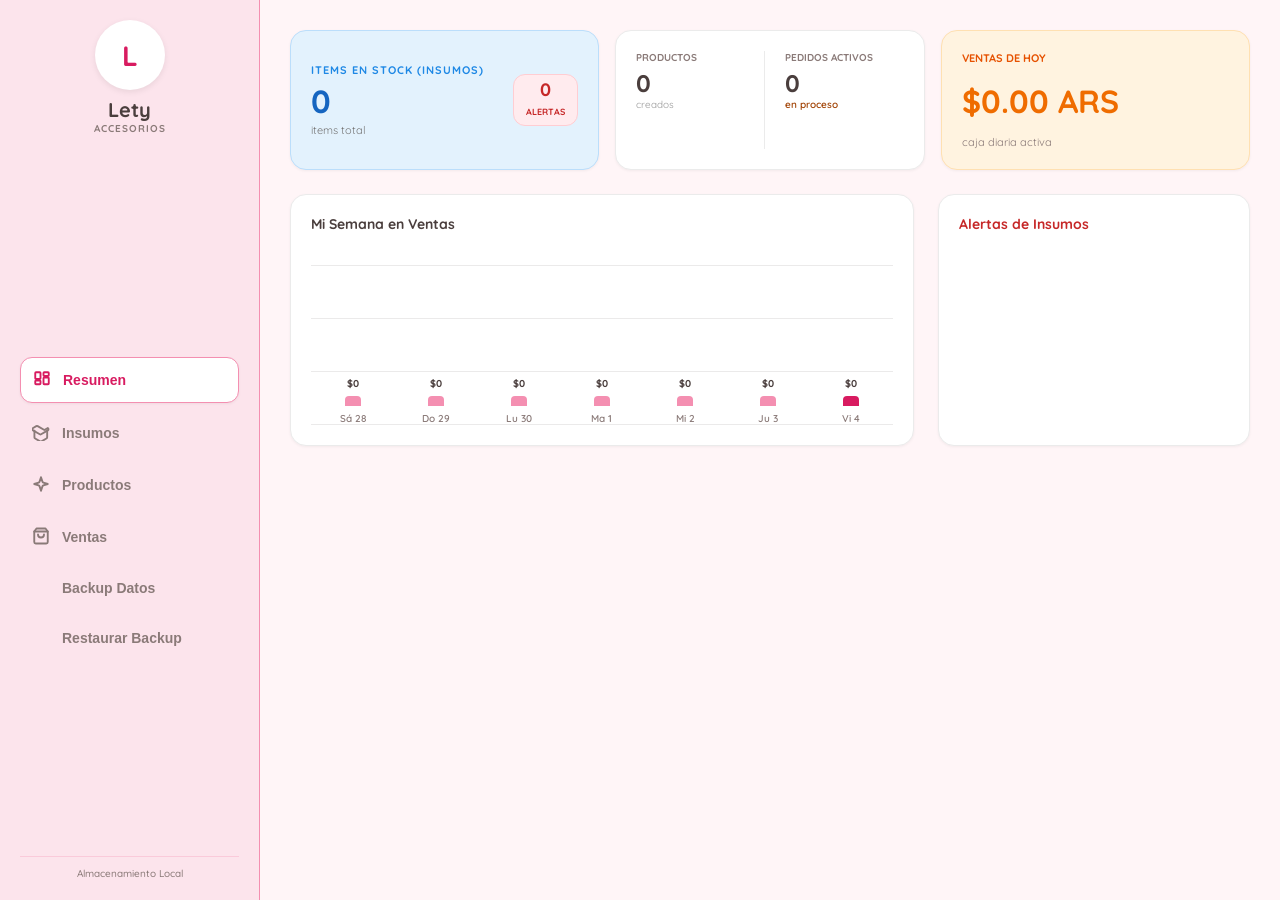
<file: frontend/index.html>
<!DOCTYPE html>
<html lang="es">
<head>
    <meta charset="UTF-8">
    <meta name="viewport" content="width=device-width, initial-scale=1.0">
    <title>Lety Accesorios - Gestión de Stock</title>

    <link rel="manifest" href="./manifest.json">

    <!-- Fuentes -->
    <link rel="preconnect" href="https://fonts.googleapis.com">
    <link rel="preconnect" href="https://fonts.gstatic.com" crossorigin>
    <link href="https://fonts.googleapis.com/css2?family=Quicksand:wght@400;500;600;700&display=swap" rel="stylesheet">

    <!-- Estilos locales -->
    <link rel="stylesheet" href="./css/styles.css">
</head>

<body>

    <!-- ====== MENÚ DE NAVEGACIÓN ====== -->
    <div class="sidebar">
        <div class="logo-container">
            <div class="logo-circle">
                <span aria-label="Lety Accesorios"
                    style="display:flex; width:100%; height:100%; align-items:center; justify-content:center; font-size:28px; font-weight:700; color:#D81B60;">
                    L
                </span>
            </div>

            <div>
                <h1 style="font-size:20px; font-weight:700; color:#4A3E3D; line-height:1.2;">Lety</h1>
                <p style="font-size:10px; font-weight:700; color:#8A7A78; letter-spacing:1px; text-transform:uppercase;">Accesorios</p>
            </div>
        </div>

        <nav class="nav-menu">

            <button onclick="cambiarPestaña('resumen')" id="btn-resumen" class="nav-btn active">
                <svg width="18" height="18" viewBox="0 0 24 24" fill="none" stroke="currentColor" stroke-width="2.5" stroke-linecap="round" stroke-linejoin="round" style="margin-bottom:2px;">
                    <rect width="7" height="9" x="3" y="3" rx="1"/>
                    <rect width="7" height="5" x="14" y="3" rx="1"/>
                    <rect width="7" height="9" x="14" y="10" rx="1"/>
                    <rect width="7" height="5" x="3" y="14" rx="1"/>
                </svg>
                <span>Resumen</span>
            </button>

            <button onclick="cambiarPestaña('insumos')" id="btn-insumos" class="nav-btn">
                <svg width="18" height="18" viewBox="0 0 24 24" fill="none" stroke="currentColor" stroke-width="2.5" stroke-linecap="round" stroke-linejoin="round" style="margin-bottom:2px;">
                    <path d="M16.5 9.4 7.55 4.24a1.79 1.79 0 0 0-1.8 0l-4.3 2.5a1.78 1.78 0 0 0 0 3.1l8.9 5.15a1.8 1.8 0 0 0 1.8 0l8.9-5.15a1.78 1.78 0 0 0 0-3.1Z"/>
                    <path d="M3.23 10.15V19a2 2 0 0 0 1 1.73l6.5 3.75a2 2 0 0 0 2 0l6.5-3.75a2 2 0 0 0 1-1.73v-8.85"/>
                </svg>
                <span>Insumos</span>
            </button>

            <button onclick="cambiarPestaña('productos')" id="btn-productos" class="nav-btn">
                <svg width="18" height="18" viewBox="0 0 24 24" fill="none" stroke="currentColor" stroke-width="2.5" stroke-linecap="round" stroke-linejoin="round" style="margin-bottom:2px;">
                    <path d="m12 3-1.912 5.813a2 2 0 0 1-1.275 1.275L3 12l5.813 1.912a2 2 0 0 1 1.275 1.275L12 21l1.912-5.813a2 2 0 0 1 1.275-1.275L21 12l-5.813-1.912a2 2 0 0 1-1.275-1.275Z"/>
                </svg>
                <span>Productos</span>
            </button>

            <button onclick="cambiarPestaña('ventas')" id="btn-ventas" class="nav-btn">
                <svg width="18" height="18" viewBox="0 0 24 24" fill="none" stroke="currentColor" stroke-width="2.5" stroke-linecap="round" stroke-linejoin="round" style="margin-bottom:2px;">
                    <path d="M6 2 3 6v14a2 2 0 0 0 2 2h14a2 2 0 0 0 2-2V6l-3-4Z"/>
                    <path d="M3 6h18"/>
                    <path d="M16 10a4 4 0 0 1-8 0"/>
                </svg>
                <span>Ventas</span>
            </button>

            <button onclick="exportarDatos()" class="nav-btn">
                <i data-lucide="download" style="width:18px; height:18px;"></i>
                <span>Backup Datos</span>
            </button>

            <button onclick="importarDatos()" class="nav-btn">
                <i data-lucide="upload" style="width:18px; height:18px;"></i>
                <span>Restaurar Backup</span>
            </button>

        </nav>

        <div style="text-align:center; font-size:10px; color:#8A7A78; font-weight:500; border-top:1px solid rgba(244,143,177,0.3); padding-top:10px;">
            Almacenamiento Local
        </div>
    </div>

    <!-- ====== CONTENEDOR CENTRAL ====== -->
    <main>

        <!-- ============================================================ -->
        <!-- PESTAÑA 1: RESUMEN GENERAL -->
        <!-- ============================================================ -->

        <div id="pestaña-resumen" style="display:flex; flex-direction:column; gap:24px; width:100%;">

            <div class="grid-3">

                <!-- Tarjeta Insumos -->
                <div class="card card-blue">
                    <div>
                        <p style="font-size:11px; font-weight:700; color:#1E88E5; text-transform:uppercase; letter-spacing:1px;">
                            Items en Stock (insumos)
                        </p>

                        <h3 id="dash-total-insumos" style="font-size:32px; font-weight:700; color:#1565C0; margin-top:4px;">235</h3>

                        <p style="font-size:11px; color:#777777; margin-top:2px;">items total</p>
                    </div>

                    <div class="alert-pill">
                        <span id="dash-alertas-insumos-count" style="font-size:18px; font-weight:700; color:#C62828; display:block; line-height:1;">5</span>
                        <span style="font-size:9px; font-weight:700; color:#C62828; text-transform:uppercase;">Alertas</span>
                    </div>
                </div>

                <!-- Tarjeta Productos y Pedidos -->
                <div class="card" style="display:grid; grid-template-columns:1fr 1fr; gap:10px; padding:20px;">
                    <div style="border-right:1px solid #EBEBEB; padding-right:10px;">
                        <p style="font-size:10px; font-weight:700; color:#8A7A78; text-transform:uppercase;">Productos</p>
                        <h3 id="dash-total-productos" style="font-size:24px; font-weight:700; color:#4A3E3D; margin-top:4px;">78</h3>
                        <p style="font-size:10px; color:#999999;">creados</p>
                    </div>

                    <div style="padding-left:10px;">
                        <p style="font-size:10px; font-weight:700; color:#8A7A78; text-transform:uppercase;">Pedidos Activos</p>
                        <h3 id="dash-pedidos-activos" style="font-size:24px; font-weight:700; color:#4A3E3D; margin-top:4px;">12</h3>
                        <p style="font-size:10px; color:#A04000; font-weight:600;">en proceso</p>
                    </div>
                </div>

                <!-- Tarjeta Caja Hoy -->
                <div class="card card-orange">
                    <p style="font-size:11px; font-weight:700; color:#E65100; text-transform:uppercase;">Ventas de Hoy</p>
                    <h3 id="dash-ventas-hoy" style="font-size:32px; font-weight:700; color:#EF6C00; margin-top:4px;">$450</h3>
                    <p style="font-size:11px; color:#8A7A78; margin-top:2px;">caja diaria activa</p>
                </div>

            </div>

            <!-- Gráfico y Alertas -->
            <div class="grid-2-1">

                <div class="card">
                    <h4 style="font-size:14px; font-weight:700; color:#4A3E3D;">Mi Semana en Ventas</h4>

                    <div class="chart-container">
                        <div class="chart-line-bg">
                            <div></div><div></div><div></div><div></div>
                        </div>

                        <div class="chart-bar-wrapper">
                            <span style="font-size:10px; font-weight:700; color:#777777;">25</span>
                            <div class="chart-bar" style="height:50px;"></div>
                            <span style="font-size:10px; color:#999999;">Lu 25</span>
                        </div>

                        <div class="chart-bar-wrapper">
                            <span style="font-size:10px; font-weight:700; color:#777777;">32</span>
                            <div class="chart-bar" style="height:64px;"></div>
                            <span style="font-size:10px; color:#999999;">Se 32</span>
                        </div>

                        <div class="chart-bar-wrapper">
                            <span style="font-size:10px; font-weight:700; color:#777777;">41</span>
                            <div class="chart-bar highlight" style="height:82px;"></div>
                            <span style="font-size:10px; color:#999999;">Me 41</span>
                        </div>

                        <div class="chart-bar-wrapper">
                            <span style="font-size:10px; font-weight:700; color:#777777;">28</span>
                            <div class="chart-bar" style="height:56px;"></div>
                            <span style="font-size:10px; color:#999999;">Ju 28</span>
                        </div>

                        <div class="chart-bar-wrapper">
                            <span style="font-size:10px; font-weight:700; color:#777777;">45</span>
                            <div class="chart-bar highlight" style="height:90px;"></div>
                            <span style="font-size:10px; color:#999999;">V 45</span>
                        </div>

                        <div class="chart-bar-wrapper">
                            <span style="font-size:10px; font-weight:700; color:#777777;">35</span>
                            <div class="chart-bar" style="height:70px;"></div>
                            <span style="font-size:10px; color:#999999;">Sa 35</span>
                        </div>

                        <div class="chart-bar-wrapper">
                            <span style="font-size:10px; font-weight:700; color:#777777;">30</span>
                            <div class="chart-bar" style="height:60px;"></div>
                            <span style="font-size:10px; color:#999999;">Su 30</span>
                        </div>
                    </div>
                </div>

                <!-- Alertas -->
                <div class="card" style="gap:12px;">
                    <h4 style="font-size:14px; font-weight:700; color:#C62828;">Alertas de Insumos</h4>

                    <div id="lista-alertas-insumos" style="display:flex; flex-direction:column; gap:8px; overflow-y:auto; max-height:160px;">
                        <div class="alert-item">
                            <span>Cordón Elástico Rosa &middot; 2m</span>
                            <i data-lucide="alert-triangle" style="width:16px; height:16px; color:#E65100;"></i>
                        </div>

                        <div class="alert-item">
                            <span>Arguilas Oro &middot; 10u</span>
                            <i data-lucide="alert-triangle" style="width:16px; height:16px; color:#E65100;"></i>
                        </div>

                        <div class="alert-item">
                            <span>Argollas Oro &middot; 10u</span>
                            <i data-lucide="alert-triangle" style="width:16px; height:16px; color:#E65100;"></i>
                        </div>
                    </div>
                </div>

            </div>
        </div>

        <!-- ============================================================ -->
        <!-- PESTAÑA 2: GESTIÓN DE INSUMOS -->
        <!-- ============================================================ -->

        <div id="pestaña-insumos" style="display:flex; flex-direction:column; gap:16px; width:100%;" class="hidden">

            <div class="table-toolbar">
                <h2 style="font-size:16px; font-weight:700; color:#4A3E3D;">
                    Insumos / Inventario - Real 🧵
                </h2>

                <div style="display:flex; align-items:center; gap:12px; justify-content:flex-end; width:100%;">
                    <input type="text"
                        id="filtro-insumos-input"
                        oninput="filtrarInsumosReales()"
                        placeholder="🔍 Buscar insumo en tiempo real..."
                        class="search-box"
                        style="max-width:280px;" />

                    <button onclick="abrirModalNuevoInsumo()" class="btn-action-pastel">
                        <i data-lucide="plus" style="width:16px; height:16px;"></i>
                        <span>+ Insumo</span>
                    </button>
                </div>
            </div>

            <div class="table-container">
                <div class="responsive-table-wrapper">
                    <table class="excel-table">

<thead>
    <tr>
        <th style="padding:12px 16px;">Nombre del insumo</th>
        <th style="padding:12px 16px;">Costo por unidad base</th>
        <th style="padding:12px 16px;">Unidad base</th>
        <th style="padding:12px 16px;">Rendimiento / costo por pieza</th>
        <th style="padding:12px 16px;">Comercio / Stock</th>
        <th style="text-align:center; width:190px; padding:12px 16px;">Acciones</th>
    </tr>
</thead>


                        <tbody id="tbody-insumos-reales" class="divide-y">
                            <!-- Filas generadas por app.js -->
                        </tbody>
                    </table>
                </div>
            </div>
        </div>

        <!-- ============================================================ -->
        <!-- MODAL: CREAR / MODIFICAR INSUMO -->
        <!-- ============================================================ -->

        <div id="modal-alta-insumo" class="modal-overlay hidden">
            <div class="modal-content" style="max-width:480px;">

                <div style="display:flex; justify-content:space-between; align-items:center; margin-bottom:16px;">
                    <h3 id="titulo-modal-insumo" style="font-size:18px; font-weight:700; color:#4A3E3D;">
                        Nuevo Insumo Base
                    </h3>

                    <button type="button" onclick="cerrarModalNuevoInsumo()"
                        style="background:none; border:none; font-size:22px; cursor:pointer; color:#8A7A78;">
                        &times;
                    </button>
                </div>

                <form id="form-real-insumo" onsubmit="guardarInsumoReal(event)"
                    style="display:flex; flex-direction:column; gap:12px;">

                    <input type="hidden" id="insumo-real-id">

                    <div>
                        <label for="insumo-real-nombre" class="form-label">Nombre del insumo</label>
                        <input type="text" id="insumo-real-nombre" class="form-input"
                            placeholder="Ej. Cinta de raso" required>
                    </div>

                    <div style="display:grid;grid-template-columns:1fr 1fr;gap:10px;">
                        <div>
                            <label for="insumo-real-unidad-base" class="form-label">Unidad base (recetas y stock)</label>

<select id="insumo-real-unidad-base"
    class="form-select"
    onchange="toggleCamposRendimiento()"
    required>

    <option value="cm">Centímetros (CM)</option>
    <option value="m">Metros (M)</option>
    <option value="mm">Milímetros (MM)</option>
    <option value="g">Gramos (G)</option>
    <option value="kg">Kilogramos (KG)</option>
    <option value="ml">Mililitros (ML)</option>
    <option value="l">Litros (L)</option>
    <option value="u">Unidades (U)</option>
</select>

                        </div>
                        <div>
                            <label for="insumo-real-unidad-compra" class="form-label">Unidad de compra</label>

<select id="insumo-real-unidad-compra"
    class="form-select"
    onchange="toggleCamposRendimiento()"
    required>

    <option value="m">Metro (M)</option>
    <option value="cm">Centímetro (CM)</option>
    <option value="mm">Milímetro (MM)</option>
    <option value="kg">Kilogramo (KG)</option>
    <option value="g">Gramo (G)</option>
    <option value="l">Litro (L)</option>
    <option value="ml">Mililitro (ML)</option>
    <option value="u">Unidad (U)</option>
</select>

                        </div>
                    </div>

                    <div style="display:grid;grid-template-columns:1fr 1fr;gap:10px;">
                        <div>
                            <label for="insumo-real-cantidad-presentacion" class="form-label">Cantidad por presentación</label>
                            <input type="number" id="insumo-real-cantidad-presentacion" class="form-input" min="0.0001" step="0.0001" value="1" required>
                        </div>
                        <div>
                            <label for="insumo-real-precio" class="form-label">Precio de compra ($)</label>
                            <input type="number" id="insumo-real-precio" class="form-input" min="0" step="0.01" placeholder="0.00" required>
                        </div>
                    </div>

                    <div>
                        <label for="insumo-real-sucursal" class="form-label">Distribuidora / Comercio</label>
                        <input type="text" id="insumo-real-sucursal" class="form-input" placeholder="Ej. Distribuidora Central" required>
                    </div>

                    <div>
                        <label for="insumo-real-stock" class="form-label">Stock actual (en unidad base)</label>
                        <input type="number" id="insumo-real-stock" class="form-input" min="0" step="0.01" placeholder="Ej. 2500">
                    </div>

                    <div id="contenedor-rendimiento" style="background:#FFF5F7;border:1px solid #F8BBD0;padding:12px;border-radius:10px;">
                        <h4 style="font-size:12px;font-weight:700;color:#D81B60;margin-bottom:8px;">Rendimiento del insumo</h4>
                        <label for="insumo-real-rendimiento" class="form-label">¿Cuántas piezas rinde esta presentación?</label>
                        <input type="number" id="insumo-real-rendimiento" class="form-input" min="0" step="0.01" placeholder="Ej. 6 (opcional)">
                        <p style="font-size:10px;color:#8A7A78;margin-top:8px;">Ejemplo: si el metro de gabardina cuesta $12.000 y rinde 6 piezas, cada pieza cuesta $2.000.</p>
                    </div>

                    <div id="insumo-real-resumen-costos" style="background:#F7F8FA;border-radius:8px;padding:10px;font-size:12px;color:#4A3E3D;">Completá los datos para ver los costos calculados.</div>

                    <div style="display:flex; gap:10px; margin-top:8px;">
                        <button type="button" onclick="cerrarModalNuevoInsumo()"
                            style="width:35%; background:#F5F5F5; border:none; padding:12px; font-weight:700; border-radius:10px; cursor:pointer;">
                            Cancelar
                        </button>

                        <button type="submit" class="btn-action-pastel"
                            style="width:65%; justify-content:center; padding:12px;">
                            Guardar Insumo
                        </button>
                    </div>
                </form>
            </div>
        </div>

        <!-- ============================================================ -->
        <!-- MODAL: COMPARADOR DE DISTRIBUIDORAS -->
        <!-- ============================================================ -->

        <div id="modal-balanza-sucursales" class="modal-overlay hidden">
            <div class="modal-content" style="max-width:520px;">

                <div style="display:flex; justify-content:space-between; align-items:center; gap:10px;">
                    <h3 id="balanza-insumo-titulo"
                        style="font-size:17px; font-weight:700; color:#4A3E3D;">
                        Balanza de Precios
                    </h3>

                    <button type="button" onclick="cerrarModalBalanza()"
                        style="background:none; border:none; font-size:22px; cursor:pointer;">
                        &times;
                    </button>
                </div>

                <input type="hidden" id="balanza-insumo-id">

                <div class="table-container" style="margin-top:14px;">
                    <table class="excel-table">
                        <thead>
                            <tr>
                                <th style="padding:10px;">Distribuidora</th>
                                <th style="padding:10px;">Precio</th>
                                <th style="padding:10px; text-align:center;">Acción</th>
                            </tr>
                        </thead>

                        <tbody id="tbody-balanza-sucursales">
                            <!-- Filas dinámicas -->
                        </tbody>
                    </table>
                </div>

                <div style="display:grid; grid-template-columns:1fr 1fr; gap:10px; margin-top:16px;">
                    <input type="text" id="balanza-nueva-sucursal"
                        class="form-input" placeholder="Nombre del comercio">

                    <input type="number" id="balanza-nuevo-precio"
                        class="form-input" min="0" step="0.01"
                        placeholder="Precio">
                </div>

                <button type="button" onclick="agregarPrecioSucursalBalanza()"
                    class="btn-action-pastel"
                    style="width:100%; justify-content:center; margin-top:10px;">
                    + Agregar precio
                </button>

                <button type="button" onclick="cerrarModalBalanza()"
                    style="width:100%; background:#F5F5F5; border:none; padding:11px; font-weight:700; border-radius:10px; cursor:pointer; margin-top:10px;">
                    Cerrar
                </button>
            </div>
        </div>

        <!-- ============================================================ -->
        <!-- PESTAÑA 3: PRODUCTOS -->
        <!-- ============================================================ -->

        <div id="pestaña-productos"
            style="display:flex; flex-direction:column; gap:16px; width:100%;"
            class="hidden">

            <div class="table-toolbar">
                <h2 style="font-size:16px; font-weight:700; color:#4A3E3D;">
                    Productos / Catálogo 🌸
                </h2>

                <div style="display:flex; align-items:center; gap:12px; justify-content:flex-end; width:100%;">

                    <input type="text"
                        id="filtro-productos-input"
                        oninput="filtrarProductosReales()"
                        placeholder="🔍 Buscar producto..."
                        class="search-box"
                        style="max-width:280px;">

                    <button onclick="abrirModalNuevoProducto()"
                        class="btn-action-pastel">
                        <i data-lucide="plus" style="width:16px; height:16px;"></i>
                        <span>+ Producto</span>
                    </button>
                </div>
            </div>

            <div class="table-container">
                <div class="responsive-table-wrapper">
                    <table class="excel-table">
                        <thead>
                            <tr>
                                <th style="padding:12px 16px;">Producto</th>
                                <th style="padding:12px 16px;">Costo Producción</th>
                                <th style="padding:12px 16px;">Precio Venta</th>
                                <th style="padding:12px 16px;">Stock / Mínimo</th>
                                <th style="text-align:center; width:140px; padding:12px 16px;">Acciones</th>
                            </tr>
                        </thead>

                        <tbody id="tbody-productos-reales">
                            <!-- Filas generadas desde app.js -->
                        </tbody>
                    </table>
                </div>
            </div>
        </div>

        <!-- ============================================================ -->
        <!-- MODAL: CREAR / MODIFICAR PRODUCTO -->
        <!-- ============================================================ -->

        <div id="modal-alta-producto" class="modal-overlay hidden">
            <div class="modal-content" style="max-width:560px; max-height:90vh; overflow-y:auto;">

                <div style="display:flex; justify-content:space-between; align-items:center; margin-bottom:14px;">
                    <h3 id="titulo-modal-producto"
                        style="font-size:18px; font-weight:700; color:#4A3E3D;">
                        Nuevo Producto para Catálogo
                    </h3>

                    <button type="button" onclick="cerrarModalNuevoProducto()"
                        style="background:none; border:none; font-size:22px; cursor:pointer;">
                        &times;
                    </button>
                </div>

                <form id="form-real-producto" onsubmit="guardarProductoReal(event)"
                    style="display:flex; flex-direction:column; gap:12px;">

                    <input type="hidden" id="producto-real-id">

                    <div>
                        <label for="prod-real-nombre" class="form-label">
                            Nombre del producto
                        </label>

                        <input type="text" id="prod-real-nombre"
                            class="form-input" placeholder="Ej. Pulsera artesanal"
                            required>
                    </div>

                    <div style="display:grid; grid-template-columns:1fr 1fr; gap:10px;">
                        <div>
                            <label for="prod-real-venta" class="form-label">
                                Precio de venta ($)
                            </label>

                            <input type="number" id="prod-real-venta"
                                class="form-input" min="0" step="0.01"
                                placeholder="0.00" required>
                        </div>

                        <div>
                            <label for="prod-real-stock" class="form-label">
                                Stock actual
                            </label>

                            <input type="number" id="prod-real-stock"
                                class="form-input" min="0" step="1"
                                placeholder="0" required>
                        </div>
                    </div>

                    <div>
                        <label for="prod-real-minimo" class="form-label">
                            Stock mínimo de alerta
                        </label>

                        <input type="number" id="prod-real-minimo"
                            class="form-input" min="0" step="1"
                            placeholder="Ej. 5" required>
                    </div>

                    <!-- Receta -->
                    <div style="display:flex; align-items:center; gap:8px; margin:4px 0; background:#FFF5F7; padding:10px; border-radius:10px; border:1px dashed #F48FB1;">
                        <input type="checkbox" id="chk-info-adicional"
                            onchange="toggleInfoAdicional()"
                            style="width:16px; height:16px; cursor:pointer;">

                        <label for="chk-info-adicional"
                            style="font-size:12px; font-weight:700; color:#D81B60; cursor:pointer;">
                            🌸 Agregar Información Adicional (Receta e Insumos)
                        </label>
                    </div>

                    <div id="seccion-receta-adicional" class="hidden"
                        style="display:flex; flex-direction:column; gap:12px; border-top:1px dashed #E2E8F0; padding-top:10px;">

                        <div style="background:#FAFAFA; border:1px solid #E2E8F0; padding:12px; border-radius:12px; display:flex; flex-direction:column; gap:10px;">

                            <h4 style="font-size:11px; font-weight:700; color:#4A3E3D; text-transform:uppercase;">
                                Añadir Insumo a la Receta
                            </h4>

                            <div style="display:grid; grid-template-columns:1.5fr 1fr; gap:8px;">
                                <select id="receta-insumo-select"
                                    class="form-select" style="background:white;">
                                    <option value="">-- Seleccionar Insumo --</option>
                                </select>

                                <input type="number" id="receta-insumo-cantidad"
                                    step="0.01" min="0"
                                    placeholder="Cantidad u/m"
                                    class="form-input"
                                    style="background:white; text-align:center;">
                            </div>

                            <button type="button"
                                onclick="agregarInsumoARecetaTemporal()"
                                class="btn-action-pastel"
                                style="width:100%; justify-content:center; height:36px; font-size:12px;">
                                + Añadir Material
                            </button>
                        </div>

                        <div class="table-container" style="max-height:120px; overflow-y:auto;">
                            <table class="excel-table" style="font-size:12px;">
                                <thead>
                                    <tr style="background:#FAFAFA;">
                                        <th style="padding:6px 10px;">Material</th>
                                        <th style="padding:6px 10px; text-align:center;">Cantidad</th>
                                        <th style="padding:6px 10px; text-align:right;">Costo Parcial</th>
                                        <th style="padding:6px 10px; text-align:center; width:40px;"></th>
                                    </tr>
                                </thead>

                                <tbody id="tbody-receta-temporal">
                                    <!-- Materiales de receta -->
                                </tbody>
                            </table>
                        </div>

                        <!-- Calculadora de costos -->
                        <div style="background:#FFF3EB; border:1px solid #FFE0B2; padding:12px; border-radius:12px; display:flex; flex-direction:column; gap:8px; font-size:13px;">

                            <div style="display:flex; justify-content:space-between; font-weight:700; color:#E65100;">
                                <span>Precio de Producción (Costo):</span>
                                <span id="calc-costo-total">$0.00</span>
                            </div>

                            <div style="display:flex; justify-content:space-between; align-items:center; gap:10px; border-top:1px dashed #FFD1B3; padding-top:8px;">
                                <label for="prod-real-mano-obra"
                                    style="font-size:11px; font-weight:700; color:#8A7A78; text-transform:uppercase;">
                                    Mano de Obra ($)
                                </label>

                                <input type="number" id="prod-real-mano-obra"
                                    placeholder="Ej. 500"
                                    oninput="calcularPrecioSugeridoReal()"
                                    class="form-input"
                                    style="background:white; height:36px; width:110px; text-align:right; padding-right:8px;"
                                    min="0" step="0.01">
                            </div>

                            <div style="display:grid; grid-template-columns:1.2fr 1fr; gap:10px; align-items:center; border-top:1px dashed #FFD1B3; padding-top:8px;">
                                <div>
                                    <label for="prod-real-margen"
                                        style="display:block; font-size:11px; font-weight:700; color:#8A7A78; text-transform:uppercase; margin-bottom:2px;">
                                        Margen de Ganancia
                                    </label>

                                    <input type="number" id="prod-real-margen"
                                        value="100" oninput="calcularPrecioSugeridoReal()"
                                        class="form-input"
                                        style="background:white; height:36px;">
                                </div>

                                <div>
                                    <label for="prod-real-tipo-margen"
                                        style="display:block; font-size:11px; font-weight:700; color:#8A7A78; text-transform:uppercase; margin-bottom:2px;">
                                        Unidad Margen
                                    </label>

                                    <select id="prod-real-tipo-margen"
                                        onchange="calcularPrecioSugeridoReal()"
                                        class="form-select"
                                        style="background:white; height:36px;">
                                        <option value="porcentaje">Porcentaje (%)</option>
                                        <option value="entero">Entero ($)</option>
                                    </select>
                                </div>
                            </div>
                        </div>

                        <div style="display:flex; justify-content:space-between; font-weight:700; color:#2E7D32; border-top:1px dashed #FFE0B2; padding-top:6px; font-size:14px;">
                            <span>Precio Sugerido Final:</span>
                            <span id="calc-precio-sugerido">$0.00</span>
                        </div>
                    </div>

                    <!-- Botones -->
                    <div style="display:flex; gap:10px; margin-top:6px;">
                        <button type="button"
                            onclick="cerrarModalNuevoProducto()"
                            style="width:35%; background:#F5F5F5; border:none; padding:11px; font-weight:700; border-radius:12px; cursor:pointer; font-family:'Quicksand';">
                            Cancelar
                        </button>

                        <button type="submit"
                            style="width:65%; background:#FCE4C8; border:none; padding:11px; font-weight:700; border-radius:12px; cursor:pointer; font-family:'Quicksand';">
                            Guardar en Catálogo
                        </button>
                    </div>
                </form>
            </div>
        </div>

        <!-- ============================================================ -->
        <!-- PESTAÑA 4: CAJA REGISTRADORA -->
        <!-- ============================================================ -->

        <div id="pestaña-ventas" class="split-box hidden">

            <!-- BLOQUE IZQUIERDO: HISTORIAL -->
            <div style="display:flex; flex-direction:column; gap:16px;">

                <!-- Filtros de tiempo -->
                <div style="display:flex; align-items:center; gap:10px; background-color:rgba(255,255,255,0.6); padding:12px; border-radius:12px; border:1px solid #EBEBEB; flex-wrap:wrap;">

                    <h3 style="font-size:14px; font-weight:700; color:#4A3E3D; margin-right:4px;">
                        Filtro Caja:
                    </h3>

                    <button onclick="cambiarFiltroTiempoCaja('DIA')"
                        id="btn-filtro-dia"
                        class="btn-action-pastel"
                        style="padding:8px 14px; font-size:12px;">
                        <i data-lucide="calendar-days" style="width:14px; height:14px;"></i>
                        <span>Día</span>
                    </button>

                    <button onclick="cambiarFiltroTiempoCaja('SEMANA')"
                        id="btn-filtro-semana"
                        class="btn-action-pastel"
                        style="padding:8px 14px; font-size:12px; background-color:transparent; border:1px solid #F48FB1; color:#D81B60;">
                        <i data-lucide="calendar-range" style="width:14px; height:14px;"></i>
                        <span>Semana</span>
                    </button>

                    <button onclick="cambiarFiltroTiempoCaja('MES')"
                        id="btn-filtro-mes"
                        class="btn-action-pastel"
                        style="padding:8px 14px; font-size:12px; background-color:transparent; border:1px solid #F48FB1; color:#D81B60;">
                        <i data-lucide="calendar-days" style="width:14px; height:14px;"></i>
                        <span>Mes</span>
                    </button>
                </div>

                <!-- Historial de ventas -->
                <h3 style="font-size:15px; font-weight:700; color:#4A3E3D; margin-top:4px;">
                    Órdenes Recientes
                </h3>

                <div id="contenedor-historial-ventas-real"
                    style="display:flex; flex-direction:column; gap:12px; overflow-y:auto; max-height:480px; padding-right:4px;">
                    <!-- Las ventas se cargarán dinámicamente desde app.js -->
                </div>
            </div>

            <!-- BLOQUE DERECHO: CAJA Y MOSTRADOR -->
            <div style="display:flex; flex-direction:column; gap:20px;">

                <!-- Resumen de caja -->
                <div class="card" style="padding:16px;">

                    <h3 id="titulo-resumen-periodo"
                        style="font-size:15px; font-weight:700; color:#4A3E3D; margin-bottom:10px;">
                        Resumen de Caja (DIA)
                    </h3>

                    <div class="analytics-grid">

                        <div class="analytics-cell" style="grid-column:span 2;">
                            <span id="caja-total-recaudado"
                                style="font-size:22px; font-weight:700; color:#2E7D32; display:block;">
                                $ 0.00 ARS
                            </span>

                            <span style="font-size:9px; font-weight:700; color:#999999; text-transform:uppercase;">
                                Total Recaudado
                            </span>
                        </div>

                        <div class="analytics-cell">
                            <span id="caja-cantidad-ventas"
                                style="font-size:22px; font-weight:700; color:#4A3E3D; display:block;">
                                0
                            </span>

                            <span style="font-size:9px; font-weight:700; color:#999999; text-transform:uppercase;">
                                Tickets
                            </span>
                        </div>
                    </div>
                </div>

                <!-- Carrito multiproducto -->
                <div class="card" style="padding:20px; gap:14px;">

                    <div style="display:flex; align-items:center; gap:8px; border-bottom:1px solid #FAFAFA; padding-bottom:8px;">
                        <i data-lucide="shopping-bag"
                            style="color:#D81B60; width:18px; height:18px;">
                        </i>

                        <h3 style="font-size:15px; font-weight:700; color:#4A3E3D;">
                            Armar Ticket de Venta
                        </h3>
                    </div>

                    <!-- Selección de producto -->
                    <div style="display:flex; flex-direction:column; gap:10px;">

                        <div>
                            <label for="carrito-producto-select"
                                style="display:block; font-size:11px; font-weight:700; color:#8A7A78; text-transform:uppercase; margin-bottom:4px;">
                                Seleccionar Accesorio
                            </label>

                            <select id="carrito-producto-select" class="form-select">
                                <option value="">-- Elige del catálogo --</option>
                            </select>
                        </div>

                        <div style="display:grid; grid-template-columns:1fr 1.2fr; gap:10px; align-items:flex-end;">

                            <div>
                                <label for="carrito-cantidad-input"
                                    style="display:block; font-size:11px; font-weight:700; color:#8A7A78; text-transform:uppercase; margin-bottom:4px;">
                                    Cantidad
                                </label>

                                <input type="number"
                                    id="carrito-cantidad-input"
                                    min="1"
                                    value="1"
                                    class="form-input"
                                    style="text-align:center;">
                            </div>

                            <button type="button"
                                onclick="agregarLineaAlCarritoTemporal()"
                                class="btn-action-pastel"
                                style="width:100%; justify-content:center; height:42px; font-size:12px; background-color:#E3F2FD; color:#1565C0; border:1px solid #BBDEFB;">

                                <i data-lucide="shopping-cart" style="width:14px; height:14px;"></i>
                                <span>+ Al Carrito</span>
                            </button>
                        </div>
                    </div>

                    <!-- Artículos del ticket -->
                    <div>
                        <label
                            style="display:block; font-size:11px; font-weight:700; color:#8A7A78; text-transform:uppercase; margin-bottom:4px;">
                            Artículos en la Orden Actual
                        </label>

                        <div class="table-container" style="max-height:140px; overflow-y:auto;">
                            <table class="excel-table" style="font-size:13px;">
                                <thead>
                                    <tr style="background:#FAFAFA;">
                                        <th style="padding:6px 10px;">Descripción</th>
                                        <th style="padding:6px 10px; text-align:right; width:90px;">
                                            Subtotal
                                        </th>
                                        <th style="padding:6px 10px; text-align:center; width:40px;"></th>
                                    </tr>
                                </thead>

                                <tbody id="tbody-carrito-mostrador">
                                    <!-- Filas de productos añadidos -->
                                </tbody>
                            </table>
                        </div>
                    </div>

                    <!-- Total, pago y confirmación -->
                    <div style="border-top:1px dashed #E2E8F0; padding-top:12px; display:flex; flex-direction:column; gap:10px;">

                        <div style="display:flex; justify-content:space-between; align-items:center; font-weight:700; font-size:15px; color:#D81B60;">
                            <span>Total del Ticket:</span>

                            <span id="label-total-carrito-mostrador">
                                $ 0.00 ARS
                            </span>
                        </div>

                        <div>
                            <label for="carrito-metodo-pago"
                                style="display:block; font-size:11px; font-weight:700; color:#8A7A78; text-transform:uppercase; margin-bottom:4px;">
                                Medio de Pago
                            </label>

                            <select id="carrito-metodo-pago" class="form-select">
                                <option value="Efectivo">Efectivo 💵</option>
                                <option value="Transferencia">Transferencia 📱</option>
                            </select>
                        </div>

                        <button type="button"
                            onclick="confirmarYRegistrarVentaConjunta()"
                            class="btn-action-pastel"
                            style="width:100%; justify-content:center; padding:12px; font-size:14px; margin-top:4px;">

                            <i data-lucide="check-circle" style="width:16px; height:16px;"></i>

                            <span>Confirmar Venta Conjunta</span>
                        </button>
                    </div>
                </div>
            </div>
        </div>

    </main>

    <!-- ============================================================ -->
    <!-- LÓGICA DE NAVEGACIÓN ENTRE PESTAÑAS -->
    <!-- ============================================================ -->

    <script>
        function cambiarPestaña(pestañaId) {
            const pestañas = ['resumen', 'insumos', 'productos', 'ventas'];

            pestañas.forEach(p => {
                const elemento = document.getElementById(`pestaña-${p}`);
                const boton = document.getElementById(`btn-${p}`);

                if (elemento && boton) {
                    if (p === pestañaId) {
                        elemento.classList.remove('hidden');
                        boton.classList.add('active');
                    } else {
                        elemento.classList.add('hidden');
                        boton.classList.remove('active');
                    }
                }
            });

            // Actualizar los selectores cuando se abre la caja.
            if (
                pestañaId === 'ventas' &&
                typeof cargarSelectorProductosVenta === 'function'
            ) {
                cargarSelectorProductosVenta();
            }
        }


        // ============================================================
        // EXPORTAR BACKUP
        // ============================================================

        async function exportarDatos() {
            try {
                const db = await obtenerDB();

                const getTableData = (tableName) => {
                    return new Promise((resolve, reject) => {
                        try {
                            const tx = db.transaction(tableName, 'readonly');
                            const store = tx.objectStore(tableName);
                            const request = store.getAll();

                            request.onsuccess = () => resolve(request.result);
                            request.onerror = () => reject(request.error);

                        } catch (e) {
                            reject(
                                new Error(
                                    "La tabla " + tableName +
                                    " no existe o no es accesible."
                                )
                            );
                        }
                    });
                };

                // Obtener información de las tablas principales.
                const insumos = await getTableData('insumos').catch(() => []);
                const productos = await getTableData('productos').catch(() => []);
                const ventas = await getTableData('ventas').catch(() => []);

                const backup = {
                    fecha: new Date().toISOString(),
                    datos: {
                        insumos,
                        productos,
                        ventas
                    }
                };

                // Crear el archivo JSON.
                const blob = new Blob(
                    [JSON.stringify(backup, null, 2)],
                    { type: 'application/json' }
                );

                const url = URL.createObjectURL(blob);
                const a = document.createElement('a');

                a.href = url;
                a.download = `backup_lety_${new Date().toLocaleDateString()}.json`;

                a.click();

                URL.revokeObjectURL(url);

                alert("✅ Backup descargado con éxito.");

            } catch (error) {
                console.error("Error al exportar:", error);
                alert("❌ Error: " + error.message);
            }
        }


        // ============================================================
        // RESTAURAR BACKUP
        // ============================================================

        async function importarDatos() {

            if (!confirm(
                "⚠️ IMPORTANTE: Esto borrará todos los datos actuales y los reemplazará por los del archivo. ¿Continuar?"
            )) {
                return;
            }

            const input = document.createElement('input');

            input.type = 'file';
            input.accept = '.json';

            input.onchange = async (e) => {

                const file = e.target.files[0];

                if (!file) return;

                const reader = new FileReader();

                reader.onload = async (event) => {

                    try {
                        const backup = JSON.parse(event.target.result);

                        if (!backup.datos) {
                            throw new Error("Archivo de backup no válido");
                        }

                        const db = await obtenerDB();

                        // Restaurar cada tabla incluida en el backup.
                        for (const tabla in backup.datos) {

                            const tx = db.transaction(tabla, 'readwrite');
                            const store = tx.objectStore(tabla);

                            await store.clear();

                            backup.datos[tabla].forEach(item => {
                                store.put(item);
                            });
                        }

                        alert(
                            "✅ Datos restaurados con éxito. Reiniciando aplicación..."
                        );

                        location.reload();

                    } catch (error) {
                        console.error("Error al importar:", error);

                        alert(
                            "❌ Error al importar: " + error.message
                        );
                    }
                };

                reader.readAsText(file);
            };

            input.click();
        }
    </script>


    <!-- ============================================================ -->
    <!-- CONEXIÓN CON LOS ARCHIVOS JAVASCRIPT -->
    <!-- ============================================================ -->

<script src="./js/db.js"></script>
<script src="./js/lucide.min.js"></script>
<script src="./js/app.js"></script>
    <script>
        document.addEventListener("DOMContentLoaded", () => {
            ["insumo-real-precio", "insumo-real-cantidad-presentacion", "insumo-real-rendimiento"].forEach(id => {
                document.getElementById(id)?.addEventListener("input", actualizarResumenCostoInsumo);
            });
        });
    </script>

    <!-- ============================================================ -->
    <!-- INICIALIZACIÓN DE ICONOS -->
    <!-- ============================================================ -->

    <script>
        document.addEventListener("DOMContentLoaded", () => {
            if (typeof lucide !== 'undefined') {
                lucide.createIcons();
            }
        });
    </script>


    <!-- ============================================================ -->
    <!-- REGISTRO DEL SERVICE WORKER -->
    <!-- ============================================================ -->

    <script>
        if ("serviceWorker" in navigator) {
            window.addEventListener("load", () => {

                navigator.serviceWorker
                    .register("./service-worker.js")
                    .catch(err => {
                        console.warn(
                            "Service worker no registrado:",
                            err
                        );
                    });

            });
        }
    </script>

</body>
</html>
</file>
<file: frontend/css/styles.css>
/*
==========================================================================
   LETY ACCESORIOS - SISTEMA DE GESTIÓN DE STOCK
   Estilos globales y diseño responsive
==========================================================================
*/

/* =========================================================
   1. VARIABLES GLOBALES
========================================================= */

:root {
    --primary-color: #D81B60;
    --primary-light: #FCE4EC;
    --primary-border: #F48FB1;

    --accent-blue: #1E88E5;
    --accent-blue-light: #E3F2FD;
    --accent-blue-border: #BBDEFB;

    --accent-orange: #EF6C00;
    --accent-orange-light: #FFF3E0;
    --accent-orange-border: #FFE0B2;

    --bg-main: #FFF5F7;
    --text-main: #4A3E3D;
    --text-muted: #8A7A78;
    --white: #FFFFFF;

    --shadow: 0 2px 6px rgba(0,0,0,0.08);
    --shadow-sm: 0 1px 3px rgba(0,0,0,0.05);

    --radius-lg: 16px;
    --radius-md: 12px;
    --radius-sm: 8px;
}

/* =========================================================
   2. RESETEO GENERAL
========================================================= */

* {
    box-sizing: border-box;
    margin: 0;
    padding: 0;
}

body {
    font-family: 'Quicksand', sans-serif;
    background-color: var(--bg-main);
    color: var(--text-main);
    display: flex;
    height: 100vh;
    overflow: hidden;
    flex-direction: row;
}

.hidden {
    display: none !important;
}

/* =========================================================
   3. MENÚ LATERAL
========================================================= */

.sidebar {
    width: 260px;
    background-color: var(--primary-light);
    border-right: 1px solid var(--primary-border);
    padding: 20px;
    display: flex;
    flex-direction: column;
    justify-content: space-between;
    flex-shrink: 0;
    transition: all 0.3s ease;
}

.logo-container {
    display: flex;
    flex-direction: column;
    align-items: center;
    text-align: center;
    margin-bottom: 24px;
    gap: 8px;
}

.logo-circle {
    background-color: var(--white);
    padding: 4px;
    border-radius: 50%;
    box-shadow: var(--shadow);
    width: 70px;
    height: 70px;
    display: flex;
    align-items: center;
    justify-content: center;
    margin: 0 auto;
}

.nav-menu {
    display: flex;
    flex-direction: column;
    gap: 8px;
    width: 100%;
}

.nav-btn {
    display: flex;
    align-items: center;
    gap: 12px;
    padding: 12px;
    border-radius: var(--radius-md);
    font-size: 14px;
    font-weight: 600;
    border: none;
    cursor: pointer;
    background: transparent;
    color: var(--text-muted);
    text-align: left;
    width: 100%;
    transition: all 0.2s;
}

.nav-btn:hover {
    background-color: rgba(255,255,255,0.4);
}

.nav-btn.active {
    background-color: var(--white);
    color: var(--primary-color);
    border: 1px solid var(--primary-border);
    box-shadow: var(--shadow-sm);
}

/* =========================================================
   4. CONTENIDO PRINCIPAL
========================================================= */

main {
    flex: 1;
    min-width: 0;
    padding: 30px;
    overflow-y: auto;
    display: flex;
    flex-direction: column;
    gap: 24px;
}

/* Distribución de columnas */

.grid-3 {
    display: grid;
    grid-template-columns: repeat(auto-fit, minmax(280px, 1fr));
    gap: 16px;
    width: 100%;
}

.grid-2-1 {
    display: grid;
    grid-template-columns: 2fr 1fr;
    gap: 24px;
    width: 100%;
}

/* =========================================================
   5. TARJETAS
========================================================= */

.card {
    background: var(--white);
    border-radius: var(--radius-lg);
    padding: 20px;
    border: 1px solid #EBEBEB;
    box-shadow: var(--shadow-sm);
    display: flex;
    flex-direction: column;
    gap: 12px;
}

.card-blue {
    background-color: var(--accent-blue-light);
    border: 1px solid var(--accent-blue-border);
    justify-content: space-between;
    flex-direction: row;
    align-items: center;
}

.card-orange {
    background-color: var(--accent-orange-light);
    border: 1px solid var(--accent-orange-border);
    justify-content: space-between;
}

.alert-pill {
    background-color: #FFEBEE;
    border: 1px solid #FFCDD2;
    padding: 6px 12px;
    border-radius: var(--radius-md);
    text-align: center;
}

/* =========================================================
   6. GRÁFICOS
========================================================= */

.chart-container {
    display: flex;
    align-items: flex-end;
    justify-content: space-between;
    height: 180px;
    padding-top: 20px;
    position: relative;
    width: 100%;
}

.chart-line-bg {
    position: absolute;
    left: 0;
    right: 0;
    bottom: 0;
    top: 20px;
    display: flex;
    flex-direction: column;
    justify-content: space-between;
    pointer-events: none;
    opacity: 0.1;
}

.chart-line-bg div {
    border-bottom: 1px solid var(--text-main);
    width: 100%;
}

.chart-bar-wrapper {
    display: flex;
    flex-direction: column;
    align-items: center;
    gap: 6px;
    z-index: 10;
    width: 100%;
}

.chart-bar {
    width: 14px;
    background-color: var(--primary-border);
    border-radius: 4px 4px 0 0;
    transition: height 0.3s;
}

.chart-bar.highlight {
    background-color: var(--primary-color);
}

.alert-item {
    background-color: var(--accent-orange-light);
    border: 1px solid var(--accent-orange-border);
    padding: 10px 14px;
    border-radius: var(--radius-md);
    display: flex;
    justify-content: space-between;
    align-items: center;
    font-size: 13px;
    font-weight: 600;
    color: #A04000;
}

/* =========================================================
   7. TABLAS Y BARRAS DE HERRAMIENTAS
========================================================= */

.table-toolbar {
    display: flex;
    align-items: center;
    justify-content: space-between;
    flex-wrap: wrap;
    gap: 12px;
    background-color: rgba(255,255,255,0.6);
    padding: 12px 14px;
    border-radius: var(--radius-md);
    border: 1px solid #EBEBEB;
    width: 100%;
}

.table-toolbar h2 {
    color: var(--text-main);
    font-size: 16px;
    font-weight: 700;
    flex-shrink: 0;
}

/* Corrección del contenedor interno del buscador.
   El HTML tiene width:100% inline, por eso usamos !important. */

.table-toolbar > div {
    display: flex;
    align-items: center;
    justify-content: flex-end;
    gap: 12px;
    width: auto !important;
    flex: 0 1 auto;
}

/* Buscador */

.search-box {
    background: var(--white);
    padding: 10px 14px;
    font-size: 12px;
    font-weight: 500;
    border-radius: 10px;
    border: 1px solid #E2E8F0;
    outline: none;
    width: 280px;
    max-width: 280px;
    min-height: 40px;
    font-family: 'Quicksand', sans-serif;
    transition: border-color 0.2s, box-shadow 0.2s;
}

.search-box:focus {
    border-color: var(--primary-border);
    box-shadow: 0 0 0 3px rgba(244,143,177,0.15);
}

/* Botones pastel */

.btn-action-pastel {
    background-color: #FCE4C8;
    border: none;
    padding: 10px 16px;
    min-height: 40px;
    font-size: 12px;
    font-weight: 700;
    color: #000000;
    border-radius: 10px;
    cursor: pointer;
    display: inline-flex;
    align-items: center;
    justify-content: center;
    gap: 6px;
    box-shadow: var(--shadow-sm);
    transition: background-color 0.2s, transform 0.2s;
    font-family: 'Quicksand', sans-serif;
}

.btn-action-pastel:hover {
    background-color: #FADBB6;
    transform: translateY(-1px);
}

.btn-action-pastel:active {
    transform: scale(0.98);
}

/* Contenedor de tabla */

.table-container {
    background: var(--white);
    border-radius: var(--radius-lg);
    border: 1px solid #EBEBEB;
    box-shadow: var(--shadow-sm);
    overflow: hidden;
    width: 100%;
}

.responsive-table-wrapper {
    width: 100%;
    overflow-x: auto;
    -webkit-overflow-scrolling: touch;
}

.excel-table {
    width: 100%;
    border-collapse: collapse;
    text-align: left;
    font-size: 12px;
}

.excel-table th {
    background-color: #FCECE3;
    color: var(--text-main);
    font-weight: 700;
    font-size: 11px;
    padding: 12px 16px;
    border-bottom: 1px solid #EBEBEB;
    white-space: nowrap;
}

.excel-table td {
    padding: 14px 16px;
    border-bottom: 1px solid #FAFAFA;
    color: #555555;
    font-weight: 500;
    vertical-align: middle;
}

.excel-table tr:hover td {
    background-color: var(--bg-main);
}

.excel-table tbody tr:last-child td {
    border-bottom: none;
}

/* Botones de acciones */

.row-btn {
    border: none;
    cursor: pointer;
    padding: 6px;
    border-radius: var(--radius-sm);
    background: transparent;
    transition: background-color 0.2s;
    display: inline-flex;
    align-items: center;
    justify-content: center;
}

.row-btn-edit {
    color: var(--accent-blue);
}

.row-btn-edit:hover {
    background-color: var(--accent-blue-light);
}

.row-btn-delete {
    color: #E53935;
}

.row-btn-delete:hover {
    background-color: #FFEBEE;
}

/* =========================================================
   8. VENTAS Y CAJA
========================================================= */

.split-box {
    display: grid;
    grid-template-columns: 1.4fr 1fr;
    gap: 24px;
    width: 100%;
    align-items: start;
}

.order-card {
    background: var(--white);
    padding: 16px;
    border-radius: var(--radius-lg);
    border: 1px solid #EBEBEB;
    display: flex;
    flex-direction: column;
    gap: 12px;
}

.badge-green {
    background-color: #E2F0D9;
    color: #2E7D32;
    font-size: 11px;
    font-weight: 700;
    padding: 4px 10px;
    border-radius: 9999px;
    border: 1px solid #C5E1A5;
    width: fit-content;
}

.badge-orange {
    background-color: var(--accent-orange-light);
    color: #A04000;
    font-size: 11px;
    font-weight: 700;
    padding: 4px 10px;
    border-radius: 9999px;
    border: 1px solid var(--accent-orange-border);
    width: fit-content;
}

.analytics-grid {
    display: grid;
    grid-template-columns: repeat(3, 1fr);
    gap: 8px;
    width: 100%;
    text-align: center;
}

.analytics-cell {
    background-color: #FFF3EB;
    border: 1px solid rgba(254,228,200,0.4);
    padding: 10px;
    border-radius: var(--radius-md);
    display: flex;
    flex-direction: column;
    gap: 2px;
}

/* =========================================================
   9. FORMULARIOS
========================================================= */

.form-select,
.form-input {
    width: 100%;
    background-color: rgba(255,245,247,0.4);
    padding: 10px 14px;
    min-height: 40px;
    font-size: 13px;
    font-weight: 500;
    border-radius: var(--radius-md);
    border: 1px solid #E2E8F0;
    outline: none;
    font-family: 'Quicksand', sans-serif;
    transition: border-color 0.2s, box-shadow 0.2s;
    color: var(--text-main);
}

.form-select:focus,
.form-input:focus {
    border-color: var(--primary-border);
    box-shadow: 0 0 0 3px rgba(244,143,177,0.12);
}

.form-label {
    display: block;
    margin-bottom: 5px;
    color: var(--text-muted);
    font-size: 11px;
    font-weight: 700;
    text-transform: uppercase;
}

/* =========================================================
   10. MODALES
========================================================= */

.modal-overlay {
    position: fixed;
    inset: 0;
    background-color: rgba(0,0,0,0.4);
    backdrop-filter: blur(4px);
    -webkit-backdrop-filter: blur(4px);
    display: flex;
    align-items: center;
    justify-content: center;
    z-index: 1000;
    padding: 16px;
}

/* Nombre correcto utilizado por el HTML: modal-content */

.modal-content {
    background: var(--white);
    width: 100%;
    max-width: 480px;
    max-height: 90vh;
    overflow-y: auto;
    border-radius: 18px;
    border: 1px solid #EBEBEB;
    box-shadow: 0 10px 25px rgba(0,0,0,0.12);
    padding: 20px;
    display: flex;
    flex-direction: column;
}

/* Compatibilidad con otros modales antiguos */

.modal-card {
    background: var(--white);
    max-width: 440px;
    max-height: 90vh;
    border-radius: 20px;
    border: 1px solid #EBEBEB;
    box-shadow: 0 10px 25px rgba(0,0,0,0.1);
    overflow-y: auto;
    display: flex;
    flex-direction: column;
    width: 100%;
}

/* Campos agrupados del formulario */

.modal-content form {
    width: 100%;
}

.modal-content form > div {
    min-width: 0;
}

.modal-content input,
.modal-content select {
    max-width: 100%;
}

/* Resumen de costos */

#insumo-real-resumen-costos {
    width: 100%;
    padding: 10px 12px;
    border-radius: 9px;
    background: #F5F5F5;
    color: var(--text-main);
    font-size: 12px;
    font-weight: 600;
}

/* =========================================================
   11. DISEÑO RESPONSIVE
========================================================= */

@media (max-width: 768px) {

    body {
        flex-direction: column;
    }

    /* Navegación inferior */

    .sidebar {
        width: 100%;
        height: 70px;
        padding: 0 10px;
        border-right: none;
        border-top: 1px solid var(--primary-border);
        position: fixed;
        bottom: 0;
        left: 0;
        z-index: 50;
        flex-direction: row;
        align-items: center;
        justify-content: center;
        background-color: var(--white);
        box-shadow: 0 -2px 10px rgba(0,0,0,0.05);
    }

    .logo-container,
    .sidebar div:last-child {
        display: none;
    }

    .nav-menu {
        flex-direction: row;
        justify-content: space-around;
        gap: 4px;
        width: 100%;
    }

    .nav-btn {
        flex-direction: column;
        align-items: center;
        gap: 4px;
        font-size: 10px;
        padding: 8px 4px;
        text-align: center;
        background: transparent;
        color: var(--text-muted);
        box-shadow: none;
        border: none;
    }

    .nav-btn.active {
        background-color: transparent;
        color: var(--primary-color);
        border: none;
        box-shadow: none;
        font-weight: 700;
    }

    .nav-btn.active svg {
        color: var(--primary-color);
        transform: scale(1.1);
    }

    /* Contenido */

    main {
        padding: 16px;
        padding-bottom: 90px;
        width: 100%;
    }

    .grid-3,
    .grid-2-1,
    .split-box {
        grid-template-columns: 1fr !important;
        gap: 16px;
    }

    .card-blue {
        flex-direction: column;
        align-items: flex-start;
        gap: 12px;
    }

    .alert-pill {
        width: 100%;
    }

    /* Barra de herramientas */

    .table-toolbar {
        flex-direction: column;
        align-items: stretch;
    }

    .table-toolbar > div {
        width: 100% !important;
        flex-direction: column;
        align-items: stretch;
    }

    .search-box {
        width: 100%;
        max-width: none;
    }

    .btn-action-pastel {
        width: 100%;
    }

    /* Tabla */

    .responsive-table-wrapper {
        overflow-x: auto;
    }

    .excel-table {
        min-width: 850px;
    }

    /* Modal */

    .modal-overlay {
        padding: 10px;
        align-items: center;
    }

    .modal-content {
        max-height: 88vh;
        padding: 16px;
    }

    .modal-card {
        max-height: 88vh;
    }
}

/* =========================================================
   12. PANTALLAS MUY PEQUEÑAS
========================================================= */

@media (max-width: 380px) {

    main {
        padding: 10px;
        padding-bottom: 85px;
    }

    .modal-content {
        padding: 13px;
    }

    .analytics-grid {
        grid-template-columns: 1fr;
    }
}

/* =========================================================
   RESPONSIVE ESPECÍFICO - PESTAÑA DE VENTAS
   ========================================================= */

@media (max-width: 768px) {

    /* Contenedor principal de ventas */
    #pestaña-ventas {
        display: grid;
        grid-template-columns: minmax(0, 1fr) !important;
        width: 100%;
        min-width: 0;
        gap: 16px;
    }

    #pestaña-ventas > div {
        width: 100%;
        min-width: 0;
    }

    /* Filtros de caja */
    #pestaña-ventas > div:first-child > div:first-child {
        display: flex;
        flex-wrap: wrap;
        align-items: center;
        gap: 8px;
        width: 100%;
    }

    #pestaña-ventas > div:first-child > div:first-child h3 {
        width: 100%;
        margin-bottom: 4px;
    }

    #pestaña-ventas .btn-action-pastel {
        width: auto;
        max-width: 100%;
        flex: 1 1 auto;
        justify-content: center;
    }

    /* Historial de ventas */
    #contenedor-historial-ventas-real {
        width: 100%;
        max-height: 420px !important;
        overflow-y: auto;
        overflow-x: hidden;
    }

    /* Estadísticas de caja */
    #pestaña-ventas .analytics-grid {
        grid-template-columns: repeat(2, minmax(0, 1fr));
        width: 100%;
    }

    #pestaña-ventas .analytics-cell {
        min-width: 0;
        overflow-wrap: anywhere;
    }

    #pestaña-ventas .analytics-cell[style*="grid-column:span 2"] {
        grid-column: 1 / -1;
    }

    /* Tarjetas de la caja */
    #pestaña-ventas .card {
        width: 100%;
        min-width: 0;
        padding: 14px !important;
    }

    /* Selectores e inputs */
    #pestaña-ventas select,
    #pestaña-ventas input {
        width: 100%;
        min-width: 0;
    }

    /* Cantidad y botón Agregar al carrito */
    #pestaña-ventas .card > div > div[style*="grid-template-columns"] {
        grid-template-columns: minmax(0, 1fr) minmax(0, 1.2fr) !important;
        gap: 8px !important;
    }

    /* Tabla del carrito */
    #pestaña-ventas .table-container {
        width: 100%;
        max-width: 100%;
        overflow-x: auto;
    }

    #pestaña-ventas .table-container .excel-table {
        width: 100%;
        min-width: 0 !important;
        table-layout: fixed;
        font-size: 11px !important;
    }

    #pestaña-ventas .table-container .excel-table th,
    #pestaña-ventas .table-container .excel-table td {
        padding: 8px 5px;
        overflow-wrap: anywhere;
    }

    /* Total del ticket */
    #pestaña-ventas #label-total-carrito-mostrador {
        text-align: right;
        overflow-wrap: anywhere;
    }
}

/* Ajustes para celulares pequeños */
@media (max-width: 420px) {

    #pestaña-ventas .card {
        padding: 12px !important;
    }

    #pestaña-ventas .analytics-grid {
        gap: 6px;
    }

    #pestaña-ventas .analytics-cell {
        padding: 8px 5px;
    }

    #pestaña-ventas #caja-total-recaudado,
    #pestaña-ventas #caja-cantidad-ventas {
        font-size: 18px !important;
    }

    #pestaña-ventas > div:first-child > div:first-child {
        gap: 6px;
    }

    #pestaña-ventas > div:first-child > div:first-child .btn-action-pastel {
        padding: 9px 6px;
        font-size: 11px;
    }
}


/* =========================================================
   CORRECCIÓN DEFINITIVA DE ANCHO - VENTAS EN MÓVILES
   ========================================================= */

@media (max-width: 768px) {

    /* Evitar que toda la aplicación genere desplazamiento horizontal */
    html,
    body {
        width: 100%;
        max-width: 100%;
        overflow-x: hidden;
    }

    main {
        width: 100%;
        min-width: 0;
        max-width: 100%;
        overflow-x: hidden;
    }

    /* Pestaña de ventas */
    #pestaña-ventas {
        display: grid !important;
        grid-template-columns: minmax(0, 1fr) !important;
        width: 100% !important;
        min-width: 0 !important;
        max-width: 100% !important;
        overflow: hidden;
        box-sizing: border-box;
    }

    /* Todos los elementos internos pueden reducir su ancho */
    #pestaña-ventas,
    #pestaña-ventas > div,
    #pestaña-ventas .card,
    #pestaña-ventas .table-container,
    #pestaña-ventas .analytics-grid,
    #pestaña-ventas .analytics-cell {
        min-width: 0 !important;
        max-width: 100% !important;
        box-sizing: border-box;
    }

    #pestaña-ventas > div {
        width: 100% !important;
    }

    /* Filtros Día / Semana / Mes */
    #pestaña-ventas > div:first-child > div:first-child {
        width: 100%;
        display: flex;
        flex-wrap: wrap;
        gap: 8px;
        overflow: hidden;
    }

    #pestaña-ventas > div:first-child > div:first-child h3 {
        flex: 1 1 100%;
    }

    #pestaña-ventas > div:first-child > div:first-child button {
        flex: 1 1 0;
        width: auto !important;
        min-width: 0;
        padding: 9px 5px !important;
        justify-content: center;
        white-space: nowrap;
        font-size: 11px !important;
    }

    #pestaña-ventas > div:first-child > div:first-child button span {
        display: inline;
    }

    /* Tarjetas */
    #pestaña-ventas .card {
        width: 100% !important;
        padding: 14px !important;
        overflow: hidden;
    }

    /* Estadísticas */
    #pestaña-ventas .analytics-grid {
        display: grid;
        grid-template-columns: repeat(2, minmax(0, 1fr)) !important;
        gap: 8px;
    }

    /* Controles de productos */
    #pestaña-ventas select,
    #pestaña-ventas input {
        width: 100% !important;
        max-width: 100%;
        min-width: 0;
    }

    #pestaña-ventas .card > div > div[style*="grid-template-columns"] {
        grid-template-columns: minmax(0, 1fr) minmax(0, 1.2fr) !important;
    }

    /* Tabla del carrito: desplazamiento interno, no de toda la página */
    #pestaña-ventas .table-container {
        overflow-x: auto !important;
    }

    #pestaña-ventas .excel-table {
        width: 100% !important;
        min-width: 0 !important;
        table-layout: fixed;
    }

    #pestaña-ventas .excel-table th,
    #pestaña-ventas .excel-table td {
        overflow-wrap: anywhere;
        padding: 8px 5px;
    }

    /* Evitar que los textos largos agranden las tarjetas */
    #pestaña-ventas h3,
    #pestaña-ventas span,
    #pestaña-ventas label {
        overflow-wrap: anywhere;
    }
}
</file>
